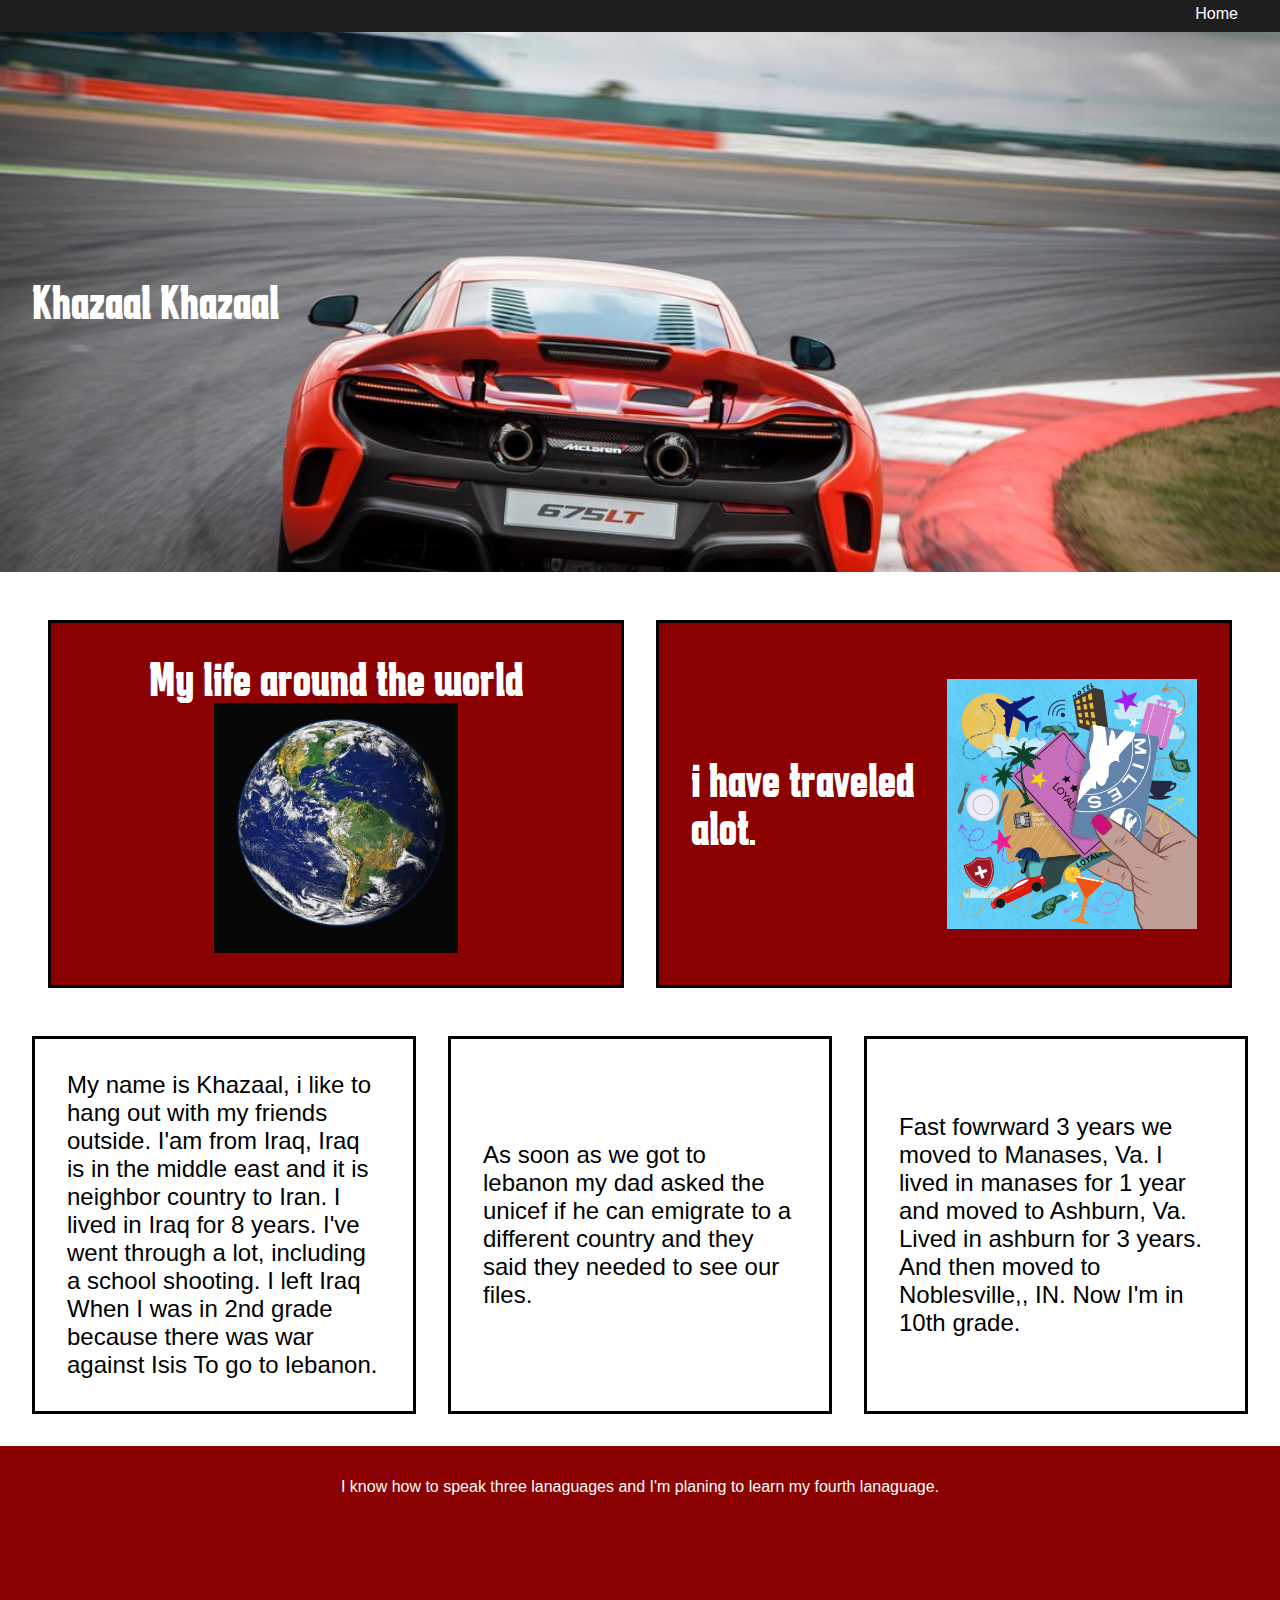
<file: Aboutme1.html>
<!DOCTYPE html>
<html lang="en">
<head>
    <meta charset="UTF-8">
    <meta http-equiv="X-UA-Compatible" content="IE=edge">
    <meta name="viewport" content="width=device-width, initial-scale=1.0">
    <title>About Me</title>
    <link rel="stylesheet" href="/Aboutme.css">
</head>
<body>
    <div id="container">
        <nav>
            <a href="./index.html">Home</a>
        </nav>
        <div id="hero" class="para">
            <h1> Khazaal Khazaal
             </h1> 
        </div>
        <div id="big">
            <div class="big-left">
                <h2>My life around the world</h2>
                <img src="/earth-11015_960_720.jpg" alt="globe">
            </div>
            <div class="big-right">
            
                <h2>i have traveled alot.</h2>
                <img src="/29TRIPPEDUP-points-superJumbo.jpg" alt=" tickets">
                
            </div>
        </div>
        <div id="small">
            <div class="small-left">
                <p>My name is Khazaal, i like to hang out with my friends outside. I'am from Iraq, Iraq is in the middle east and it is neighbor country to Iran. I lived in Iraq for 8 years. I've went through a lot, including a school shooting. I left Iraq When I was in 2nd grade because there was war against Isis To go to lebanon.</p>
            </div>
            <div class="small-mid">
                <p> As soon as we got to lebanon my dad asked the unicef if he can emigrate to a different country and they said they needed to see our files.</p>
            </div>
            <div class="small-right">
                <p>Fast fowrward 3  years we moved to Manases, Va. I lived in manases for 1 year and moved to Ashburn, Va. Lived in ashburn for 3 years. And then moved to Noblesville,, IN. Now I'm in 10th grade.</p>
            </div>
        </div>
        <footer>I know how to speak three lanaguages and I'm planing to learn my fourth lanaguage.</footer>
    </div>
</body>
</html>
</file>
<file: Aboutme.css>
@import url('https://fonts.googleapis.com/css2?family=Dancing+Script:wght@700&family=Karantina:wght@300;700&display=swap');
/* 
 'Dancing Script', cursive;
 'Karantina', cursive;
  */


:root {
    /* create all your custom properties here */
    --main-color:darkred;
    --accent-color:black;
    --text-color:white;
    --base-padding:2rem;
    --display-font: 'Karantina', cursive;
    --main-font:sans-serif;
}
img{
max-width: 250px;
max-height: 250px;

}

*, *::before, *::after{
    box-sizing: border-box;
}
*{
    margin: 0;
    padding: 0;
}
body{
    font-family: var(--main-font);
    /* position: relative; */
}
#big, #small{
    display: flex;
    gap:var(--base-padding);
    
}
#big > *, #small > *{
    flex-basis: 100%;
}
#big>img{
    max-width:100%;
}
#big >div{
    background-color: var(--main-color);
    border:3px solid var(--accent-color);
    display: flex;
    justify-content: center;
    align-items: center;
    padding:var(--base-padding);
}
.big-left{
    flex-direction: column;
}
#big{
    margin:calc(1.5 * var(--base-padding));
  
}
#small{
    min-height: calc(8 * var(--base-padding));
    margin:var(--base-padding);
    
}
#small>div{
    display: flex;
    justify-content: center;
    align-items: center;
    padding: var(--base-padding);
    border: 3px solid var(--accent-color);
}

h2{
    color: var(--text-color);
}
footer{
    background-color: var(--main-color);
    color:var(--text-color);
    min-height: calc(5 * var(--base-padding));
    padding: var(--base-padding);
    text-align: center;
}

.para{
    background-color:var(--main-color);
    color: white;
    min-height: 60vh;
    display: flex;
    align-items: center;
    padding: 2rem;
    font-size: 3.5rem;
    
    background-repeat: no-repeat;
    background-size: cover;
    background-attachment: fixed;   
}
p{
    font-size: 24px;
    
    }
    #Me{
    background-image: url("/Me.jpg");
    }
    #hero{
        background-image: url("/car1.jpg");
    }
    #moon{
        background-image: url("/football-soccer-810x524.jpg");
    }


h1, h2{
    font-family: var(--display-font);
    font-size:calc(1.5 * var(--base-padding))
}
nav{
    background-color: #1e1e1e;
    display: flex;
    justify-content: flex-end;
    min-height: var(--base-padding);
    padding-right: var(--base-padding);
    position: sticky;
    top:0;
    left:0;

}
nav a{
    display: block;
    margin:5px 10px;
    text-decoration: none;
    color: var(--text-color);
}
nav a:hover{
    color:var(--accent-color);
}
</file>
